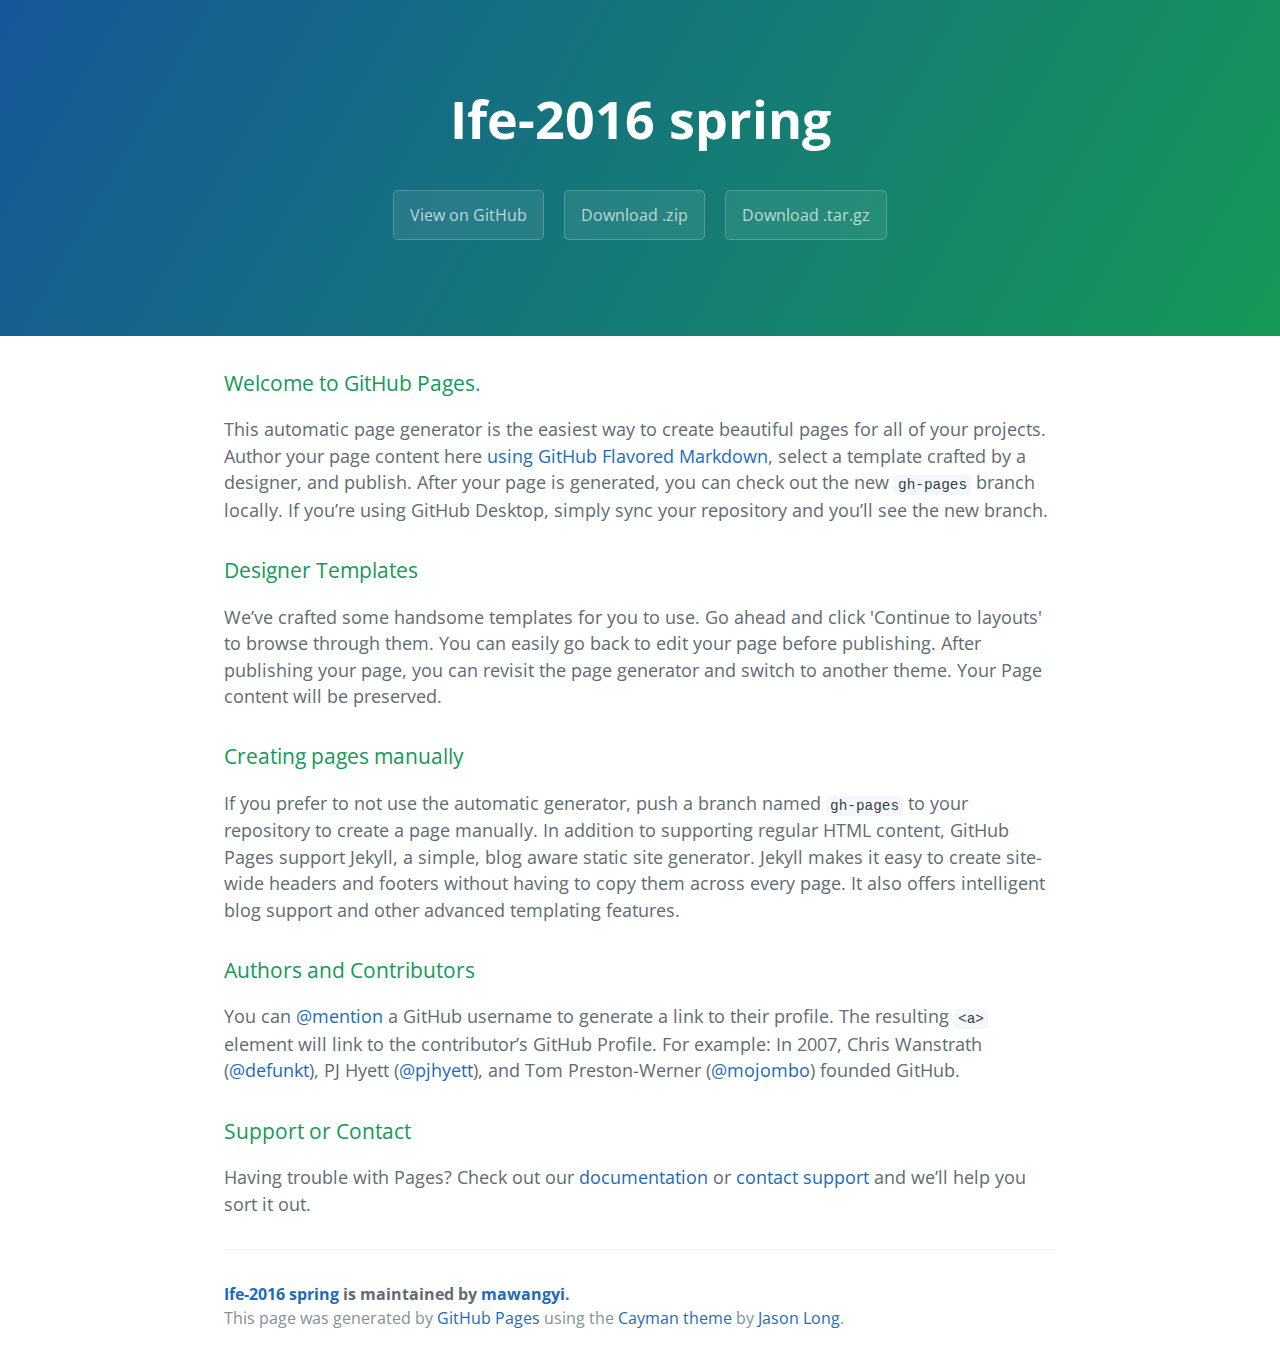
<file: index.html>
<!DOCTYPE html>
<html lang="en-us">
  <head>
    <meta charset="UTF-8">
    <title>Ife-2016 spring by mawangyi</title>
    <meta name="viewport" content="width=device-width, initial-scale=1">
    <link rel="stylesheet" type="text/css" href="stylesheets/normalize.css" media="screen">
    <link href='https://fonts.googleapis.com/css?family=Open+Sans:400,700' rel='stylesheet' type='text/css'>
    <link rel="stylesheet" type="text/css" href="stylesheets/stylesheet.css" media="screen">
    <link rel="stylesheet" type="text/css" href="stylesheets/github-light.css" media="screen">
  </head>
  <body>
    <section class="page-header">
      <h1 class="project-name">Ife-2016 spring</h1>
      <h2 class="project-tagline"></h2>
      <a href="https://github.com/mawangyi/ife-2016_spring" class="btn">View on GitHub</a>
      <a href="https://github.com/mawangyi/ife-2016_spring/zipball/master" class="btn">Download .zip</a>
      <a href="https://github.com/mawangyi/ife-2016_spring/tarball/master" class="btn">Download .tar.gz</a>
    </section>

    <section class="main-content">
      <h3>
<a id="welcome-to-github-pages" class="anchor" href="#welcome-to-github-pages" aria-hidden="true"><span aria-hidden="true" class="octicon octicon-link"></span></a>Welcome to GitHub Pages.</h3>

<p>This automatic page generator is the easiest way to create beautiful pages for all of your projects. Author your page content here <a href="https://guides.github.com/features/mastering-markdown/">using GitHub Flavored Markdown</a>, select a template crafted by a designer, and publish. After your page is generated, you can check out the new <code>gh-pages</code> branch locally. If you’re using GitHub Desktop, simply sync your repository and you’ll see the new branch.</p>

<h3>
<a id="designer-templates" class="anchor" href="#designer-templates" aria-hidden="true"><span aria-hidden="true" class="octicon octicon-link"></span></a>Designer Templates</h3>

<p>We’ve crafted some handsome templates for you to use. Go ahead and click 'Continue to layouts' to browse through them. You can easily go back to edit your page before publishing. After publishing your page, you can revisit the page generator and switch to another theme. Your Page content will be preserved.</p>

<h3>
<a id="creating-pages-manually" class="anchor" href="#creating-pages-manually" aria-hidden="true"><span aria-hidden="true" class="octicon octicon-link"></span></a>Creating pages manually</h3>

<p>If you prefer to not use the automatic generator, push a branch named <code>gh-pages</code> to your repository to create a page manually. In addition to supporting regular HTML content, GitHub Pages support Jekyll, a simple, blog aware static site generator. Jekyll makes it easy to create site-wide headers and footers without having to copy them across every page. It also offers intelligent blog support and other advanced templating features.</p>

<h3>
<a id="authors-and-contributors" class="anchor" href="#authors-and-contributors" aria-hidden="true"><span aria-hidden="true" class="octicon octicon-link"></span></a>Authors and Contributors</h3>

<p>You can <a href="https://help.github.com/articles/basic-writing-and-formatting-syntax/#mentioning-users-and-teams" class="user-mention">@mention</a> a GitHub username to generate a link to their profile. The resulting <code>&lt;a&gt;</code> element will link to the contributor’s GitHub Profile. For example: In 2007, Chris Wanstrath (<a href="https://github.com/defunkt" class="user-mention">@defunkt</a>), PJ Hyett (<a href="https://github.com/pjhyett" class="user-mention">@pjhyett</a>), and Tom Preston-Werner (<a href="https://github.com/mojombo" class="user-mention">@mojombo</a>) founded GitHub.</p>

<h3>
<a id="support-or-contact" class="anchor" href="#support-or-contact" aria-hidden="true"><span aria-hidden="true" class="octicon octicon-link"></span></a>Support or Contact</h3>

<p>Having trouble with Pages? Check out our <a href="https://help.github.com/pages">documentation</a> or <a href="https://github.com/contact">contact support</a> and we’ll help you sort it out.</p>

      <footer class="site-footer">
        <span class="site-footer-owner"><a href="https://github.com/mawangyi/ife-2016_spring">Ife-2016 spring</a> is maintained by <a href="https://github.com/mawangyi">mawangyi</a>.</span>

        <span class="site-footer-credits">This page was generated by <a href="https://pages.github.com">GitHub Pages</a> using the <a href="https://github.com/jasonlong/cayman-theme">Cayman theme</a> by <a href="https://twitter.com/jasonlong">Jason Long</a>.</span>
      </footer>

    </section>

  
  </body>
</html>
</file>
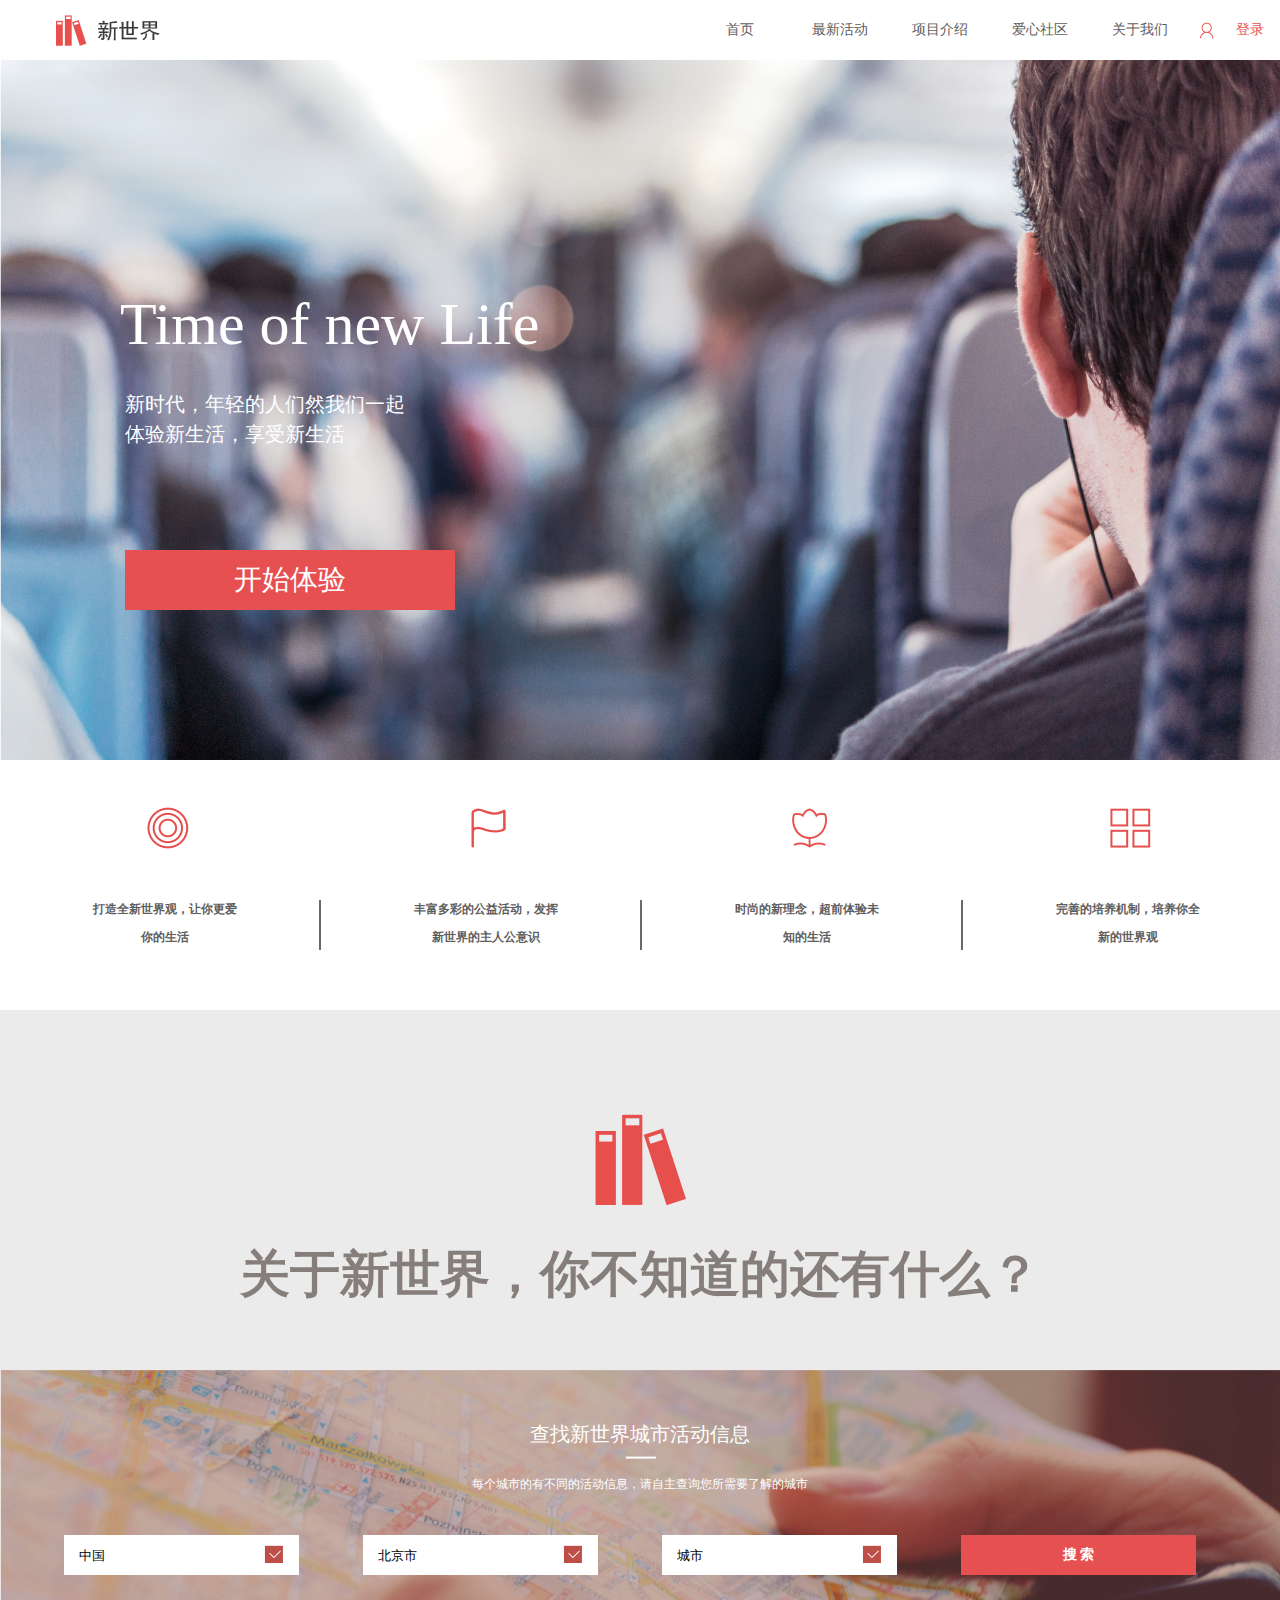
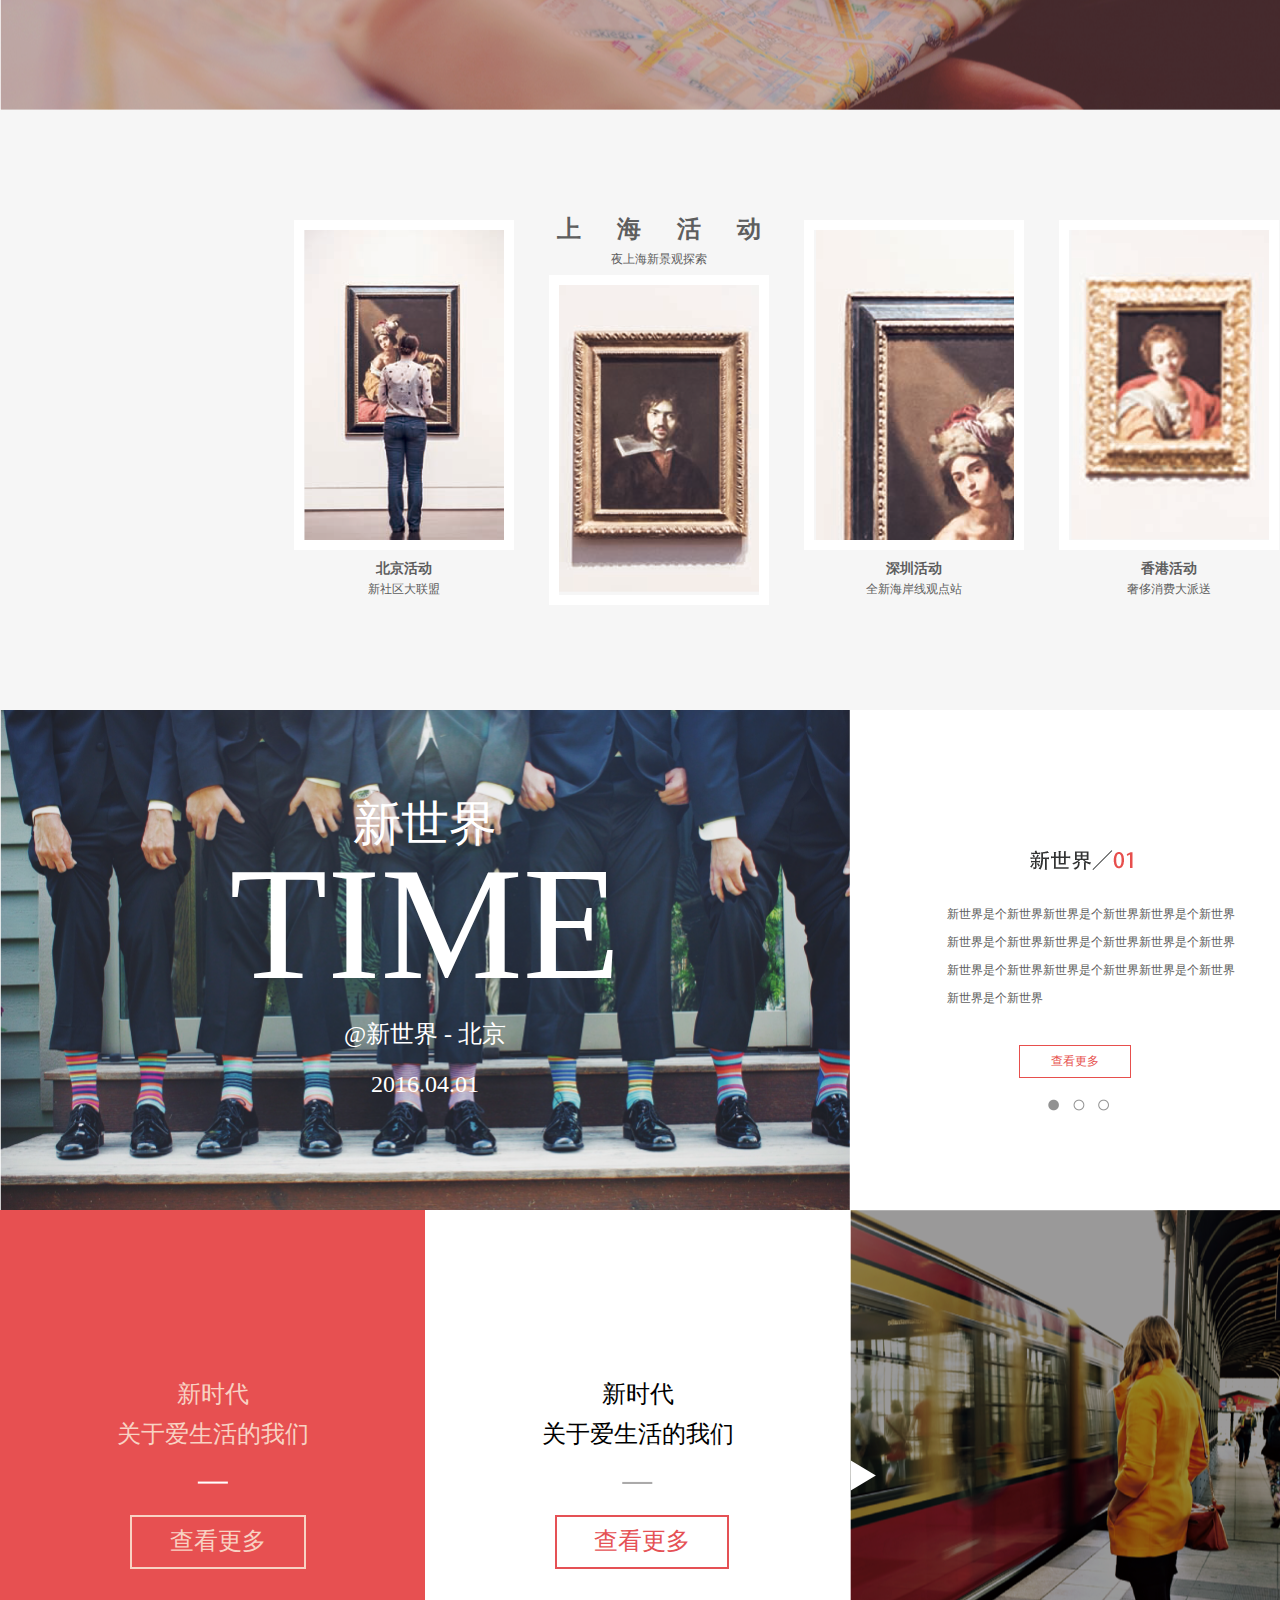
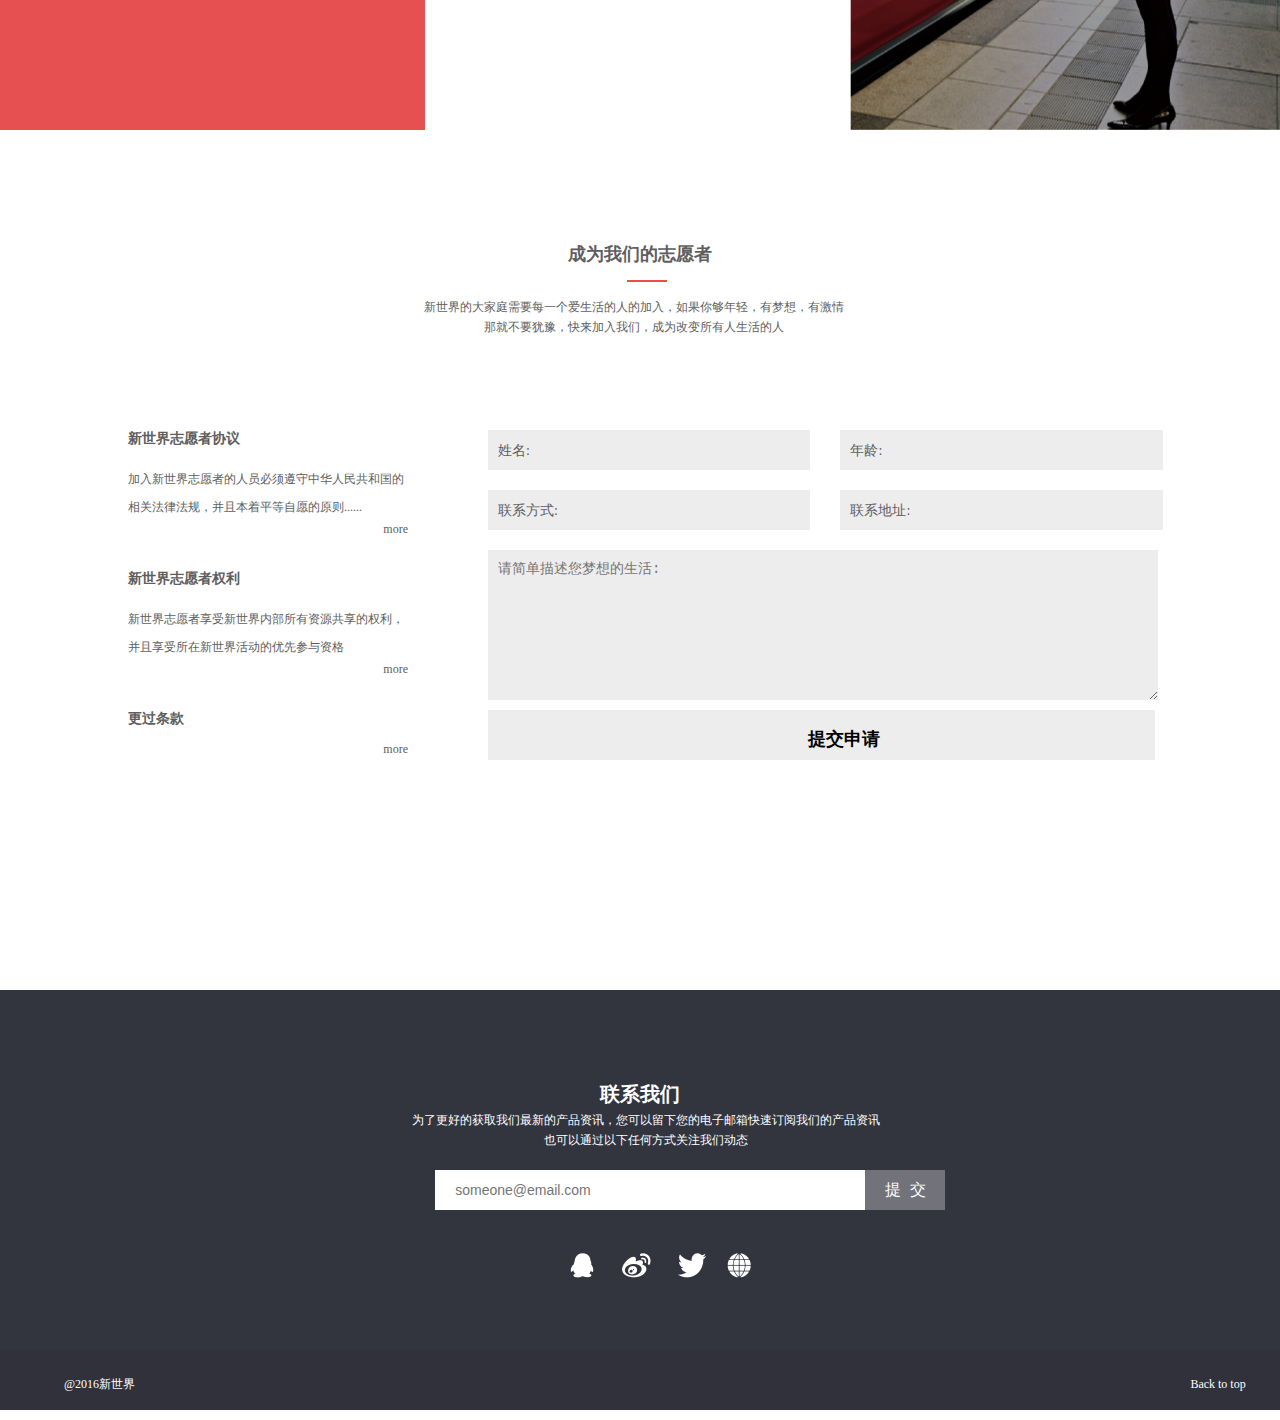
<file: task_1_7/index.html>
﻿<!DOCTYPE html >
<html >
  <head>
    <meta http-equiv="X-UA-Compatible" content="chrome=1" />
    <meta http-equiv="Content-Type" content="text/html;charset=utf-8" />
    <title>任务七：实现常见的技术产品官网的页面架构及样式布局</title>
    <link rel="stylesheet" type="text/css" href="style.css"/>
  </head>
  <body>
    <div id="header">
	    <div id="logo" class="logo">
	        <a href="/" target="_self" class="hide-text">新世界</a>
	    </div>
	    <div class="g-menu-mini">
	    	<ul class="nav-item">
	    		<li>
	    			<a target="_self">首页</a>
	    		</li>
	    		<li>
	    			<a target="_self">最新活动</a>
	    		</li>
	    		<li>
	    			<a target="_self">项目介绍</a>
	    		</li>
	    		<li>
	    			<a target="_self">爱心社区</a>
	    		</li>
	    		<li>
	    			<a target="_self">关于我们</a>
	    		</li>
                <a class="g-login"><span>登录</span>
            </a>
	    	</ul>
	    </div>
    </div>
    <div id="adv01">
    	<div class="adv01">
      	</div>
      	<div class="adv01-p">
      	    <div class="adv01-t">
		      	<div class="adv01-t-hd1">
		        	<h2 >Time of new Life</h2>
		    	</div>
		    	<div class="adv01-t-hd2">
		        	<span>新时代，年轻的人们然我们一起</span>
		    	</div>
		    	<div class="adv01-t-hd2">
		        	<span>体验新生活，享受新生活</span>
		    	</div>
		    	<div class="adv01-t-hd4">
					<button class="btn-red">开始体验</button>
		    	</div>
	      	</div>
    	</div>
    </div>
    <div id="adv02">
      	<div class="adv02-div">
	      	<div class="adv02-logo1 adv02-logo">
	        	
	    	</div>
	    	<div class="adv02-t">
	        	<p>打造全新世界观，让你更爱你的生活</p>
	    	</div>
	    </div>
	    <div class="adv02-line">

	    </div>
      	<div class="adv02-div">
	      	<div class="adv02-logo2 adv02-logo">
	        	
	    	</div>
	    	<div class="adv02-t">
	        	<p>丰富多彩的公益活动，发挥新世界的主人公意识</p>
	    	</div>
	    </div>
	    <div class="adv02-line">
	    </div>
	    <div class="adv02-div">
	      	<div class="adv02-logo3 adv02-logo">
	    	</div>
	    	<div class="adv02-t">
	        	<p>时尚的新理念，超前体验未知的生活</p>
	    	</div>
	    </div>
	   	<div class="adv02-line">

	    </div>
	    <div class="adv02-div">
	      	<div class="adv02-logo4 adv02-logo">	        	
	    	</div>
	    	<div class="adv02-t">
	        	<p>完善的培养机制，培养你全新的世界观</p>
	    	</div>
	    </div>
    </div>
    <div id="adv03">
    	<div class="static-logo">	        	
	    </div>
    	<div class="static-text-hold">
        	<span>关于新世界，你不知道的还有什么？</span>
    	</div>
    </div>
    <div id="adv04">
        <div class="adv04-map">
        	<div class="adv04-map-bkgr">        		
        	</div>
        	<div class="adv04-map-tu">
		        <div class="adv04-map-text01">
		        	<span>查找新世界城市活动信息</span>
		    	</div>
		        <div class="adv04-map-logo">
			        	
			    </div>
		    	<div class="adv04-map-text02">
		        	<span>每个城市的有不同的活动信息，请自主查询您所需要了解的城市</span>
	        	</div>
	        	<div class="adv04-map-k">
                <div class="adv04-map-select-01-1">
		        	<select class="adv04-map-select-01-1-1">
			        	<option class="adv04-map-option" value="中国">中国</option>
			      	</select>
                </div>
	        	</div>
	        	<div class="adv04-map-k">
                <div class="adv04-map-select-01-1">
		        	<select class="adv04-map-select-01-1-1">
			        	<option class="option" value="北京市">北京市</option>
			        	<option class="option" value="天津市">天津市</option>
			        	<option class="option" value="河北省">河北省</option>
			        	<option class="option" value="陕西省">陕西省</option>
			        	<option class="option" value="内蒙">内蒙古自治区</option>
			        	<option class="option" value="辽宁省">辽宁省</option>
			      	</select>
                </div>
	        	</div>	        	
	        	<div class="adv04-map-k">
                <div class="adv04-map-select-01-1">
		        	<select class="adv04-map-select-01-1-1">
			        	<option class="option" value="城市">城市</option>
			      	</select>
                </div>
	        	</div>
	        	<div class="adv04-map-k">
	        		<button class="adv04-map-btn-red">搜 索</button>
	        	</div>
	        </div>
    	</div>

    </div>
    <div id="adv05">
    <div class="adv05-back">
    	<div class="adv05-pic01">
    		<div class="adv05-pic01-p">
    			
    		</div>
    		<div class="adv05-pic01-t">
    			<span>北京活动</span>
    		</div>
    		<div class="adv05-pic01-t2">
    			<span>新社区大联盟</span>
    		</div>
    	</div>
    	<div class="adv05-pic02">
    		<div class="adv05-pic02-t">
    			<span >上</span>
    			<span class="adv05-pic02-sp2">海</span>
    			<span class="adv05-pic02-sp2">活</span>
    			<span class="adv05-pic02-sp2">动</span>
    		</div>
    		<div class="adv05-pic02-t2">
    			<span>夜上海新景观探索</span>
    		</div>
    		<div class="adv05-pic02-p">
    			
    		</div>
    	</div>
    	<div class="adv05-pic04">
    		<div class="adv05-pic03-p">
    			
    		</div>
    		<div class="adv05-pic03-t">
    			<span>深圳活动</span>
    		</div>
    		<div class="adv05-pic03-t2">
    			<span>全新海岸线观点站</span>
    		</div>
    	</div>
    	<div class="adv05-pic04">
    		<div class="adv05-pic04-p">
    			
    		</div>
    		<div class="adv05-pic04-t">
    			<span>香港活动</span>
    		</div>
    		<div class="adv05-pic04-t2">
    			<span>奢侈消费大派送</span>
    		</div>
    	</div>
    </div>
    </div>
    <div id="adv06">
    	<div class="adv06-pic01">
<!--     	<div class="adv06-p"> -->
    		<div class="adv06-pic01-t1">
    			<span>新世界</span>
    		</div>
    		<div class="adv06-pic01-t2">
    			<span>TIME</span>
    		</div>
    		<div class="adv06-pic01-t3">
    			<span>@新世界 - 北京</span>
    		</div>
    		<div class="adv06-pic01-t4">
    			<span>2016.04.01</span>
    		</div>
<!--     	</div> -->
    	</div>
    	<div class="adv06-pic02">
    		<div class="adv06-pic02-p">
    			
    		</div>
    		<div class="adv06-pic02-t">
    			<p>新世界是个新世界新世界是个新世界新世界是个新世界新世界是个新世界新世界是个新世界新世界是个新世界新世界是个新世界新世界是个新世界新世界是个新世界新世界是个新世界</p>
    		</div>
    		<div class="adv06-t">
    			<div class="adv06-t-1">
    				
    			</div>
    			<div class="adv06-t-2">
    				<span class="adv06-t-2-sp">查看更多</span>
    			</div>
    			<div class="adv06-t-3">
    				
    			</div>
    		</div>
    		<div class="adv06-logo">

    		</div>
    	</div>
    </div>
    <div id="adv07">
    	<div class="adv07-pic01">
    		<div class="adv07-pic01-t1">
    			<span>新时代</span>
    		</div>
    		<div class="adv07-pic01-t2">
    			<span>关于爱生活的我们</span>
    		</div>
    		<div class="adv07-pic01-p">

    		</div>
    		<div class="adv07-pic01-t4">
    			<div class="adv07-pic01-t4-1">
    				
    			</div>
    			<div class="adv07-pic01-t4-2">
    				<span class="adv07-pic01-t4-2-sp">查看更多</span>
    			</div>
    			<div class="adv07-pic01-t4-3">
    				
    			</div>
    		</div>
    	</div>
    	<div class="adv07-pic02">
    		<div class="adv07-pic02-t1">
    			<span>新时代</span>
    		</div>
    		<div class="adv07-pic02-t2">
    			<span>关于爱生活的我们</span>
    		</div>
    		<div class="adv07-pic02-p">

    		</div>
    		<div class="adv07-pic02-t4">
    			 <div class="adv07-pic01-t4-1">
    				
    			</div>
    			<div class="adv07-pic02-t4-2">
    				<span class="adv07-pic02-t4-2-sp">查看更多</span>
    			</div>
    			<div class="adv07-pic01-t4-3">
    				
    			</div>
    		</div>
    	</div>
    	<div class="adv07-pic03">
    		<div class="adv07-pic03-p">
				<div class="adv07-pic03-p1">
					<div class="adv07-pic03-p2">

		    		</div>
	    		</div>
    		</div>
    	</div>
    </div>
    <div id="adv08">
        <div class="adv08-pic01">
    		<div class="adv08-pic01-t1">
    			<span>成为我们的志愿者</span>
    		</div>
    		<div class="adv08-pic01-line">
    		</div>
    		<div class="adv08-pic01-t2">
    			<span>新世界的大家庭需要每一个爱生活的人的加入，如果你够年轻，有梦想，有激情那就不要犹豫，快来加入我们，成为改变所有人生活的人</span>
    		</div>
    	</div>
    	<div class="adv08-pic02">
    		<div class="adv08-pic02-t1">
    			<div class="adv08-pic02-t1-t1">
    				<span>新世界志愿者协议</span>
    		    </div>
    		    <div class="adv08-pic02-t1-t2">
    				<p>加入新世界志愿者的人员必须遵守中华人民共和国的相关法律法规，并且本着平等自愿的原则......</p>
    		    </div>
    		    <div class="adv08-pic02-t1-t3">
    				<span>more</span>
    		    </div>
    			<div class="adv08-pic02-t2-t1">
    				<span>新世界志愿者权利</span>
    		    </div>
    		    <div class="adv08-pic02-t2-t2">
    				<span>新世界志愿者享受新世界内部所有资源共享的权利，并且享受所在新世界活动的优先参与资格</span>
    		    </div>
    		    <div class="adv08-pic02-t2-t3">
    				<span>more</span>
    		    </div>
    			<div class="adv08-pic02-t2-t1">
    				<span>更过条款</span>
    		    </div>
    		    <div class="adv08-pic02-t3-t3">
    				<span>more</span>
    		    </div>
    		</div>
	    		<div class="adv08-pic02-r">
		    		<div class="adv08-pic02-r-01">
		    			<div class="adv08-pic02-r-01-l">
			    			<form>
			    				姓名:<input class="adv-input" type="text" name="fname" />
			    			</form>
		    			</div>
		    			<div class="adv08-pic02-r-01-r">
			    			<form>
			    				年龄:<input class="adv-input" type="text" name="fname" />
			    			</form>
		    			</div>
		    		</div>
		    		<div class="adv08-pic02-r-02">
		    			<div class="adv08-pic02-r-01-l">
			    			<form>
			    				联系方式:<input  class="adv-input" type="text" name="fname" />
			    			</form>
		    			</div>
		    			<div class="adv08-pic02-r-01-r">
			    			<form>
			    				联系地址:<input class="adv-input" type="text" name="fname" />
			    			</form>
		    			</div>
		    		</div>
		    		<div class="adv08-pic02-r-03">
		    			<textarea class="message" name="message" placeholder="请简单描述您梦想的生活:"></textarea>
		    		</div>
		    		<div class="adv08-pic02-r-04">
						<button class="btn-gray">提交申请</button>
	    			</div>
    			</div>
    		</div>
    	</div>
    </div>
    <div id="adv09">
    	<div class="adv09-pic01">
    		<span>联系我们</span>
    	</div>
		<div class="adv09-pic02">
			<span>为了更好的获取我们最新的产品资讯，您可以留下您的电子邮箱快速订阅我们的产品资讯也可以通过以下任何方式关注我们动态</span>
		</div>
		<div class="adv09-pic03">
		    <form class="adv09-f">
				<input class="adv09-f-t" type="text" name="fname" placeholder=  "someone@email.com" />
				<input class="adv09-f-s" type="submit" value="提  交" />
			</form>
		</div>
    	
    	<div class="adv09-pic04">
    		<div class="adv09-pic04-logo1">
    		</div>
    		<div class="adv09-pic04-logo2">
    		</div>
    		<div class="adv09-pic04-logo3">
    		</div>
    		<div class="adv09-pic04-logo4">
    		</div>
    	</div>
    </div>
    <div id="footer">
    	<div class="footer-pic01">
    		<span>@2016新世界</span>
    	</div>
    	<div class="footer-pic02">
    		<span>Back to top</span>
    	</div>
    </div>
  </body>
</html>
</file>
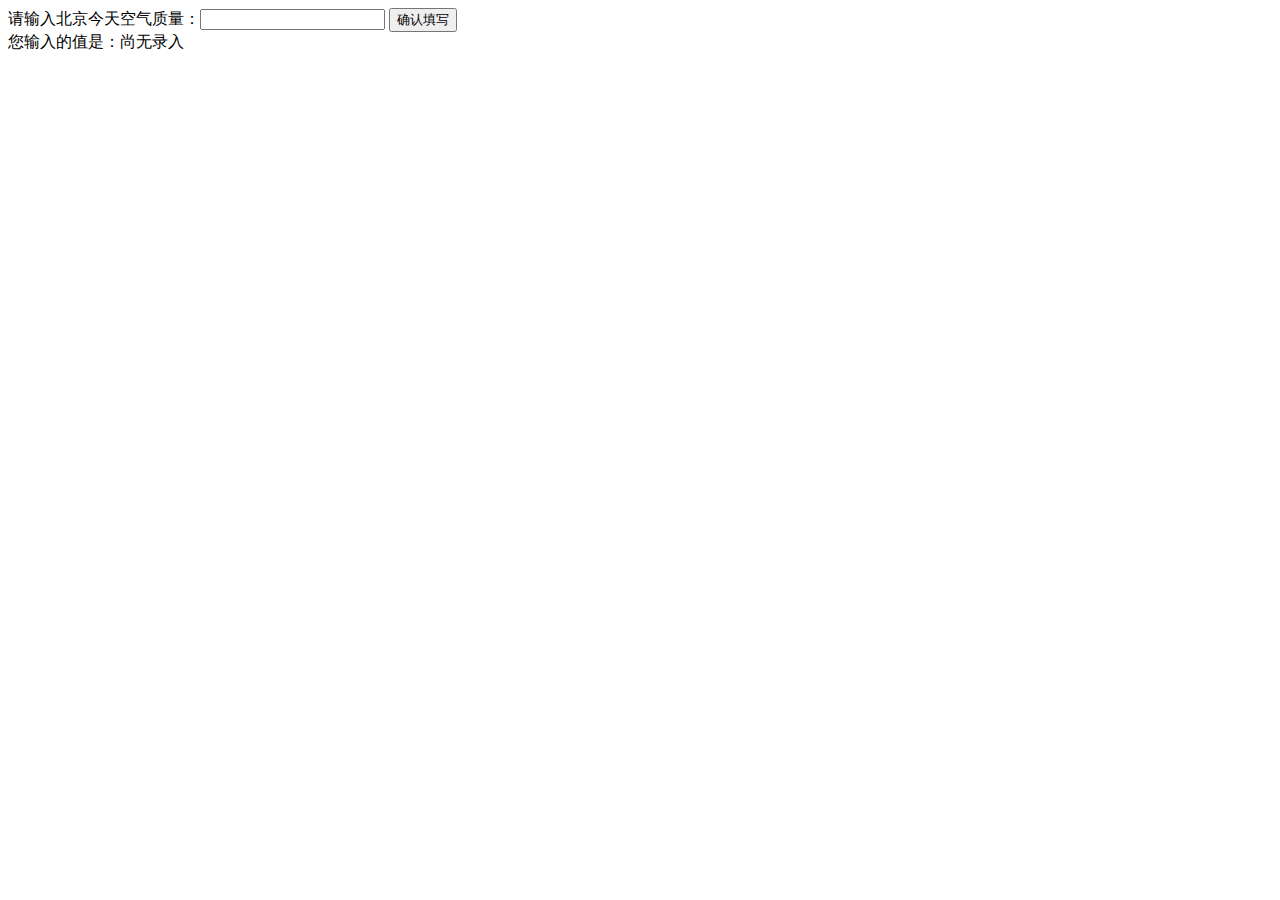
<file: tatk_2_1/index.html>
<!DOCTYPE html>
<html>
  <head>
    <meta charset="utf-8">
    <title>IFE JavaScript Task 01</title>
  </head>
<body>

  <label>请输入北京今天空气质量：<input id="aqi-input" type="text"></label>
  <button id="button" >确认填写</button>

  <div>您输入的值是：<span id="aqi-display">尚无录入</span></div>

<script type="text/javascript">

    (function() {
        /*    
        在注释下方写下代码
        给按钮button绑定一个点击事件
        在事件处理函数中
        获取aqi-input输入的值，并显示在aqi-display中
        */
        function confirm() {
            var info = document.getElementById('aqi-input').value;
            document.getElementById("aqi-display").innerHTML = info;
        }
        document.getElementById('button').addEventListener("click", confirm, false)
    })();

</script>
</body>
</html>
</file>
<file: stylesheets/stylesheet.css>
* {
  box-sizing: border-box; }

body {
  padding: 0;
  margin: 0;
  font-family: "Open Sans", "Helvetica Neue", Helvetica, Arial, sans-serif;
  font-size: 16px;
  line-height: 1.5;
  color: #606c71; }

a {
  color: #1e6bb8;
  text-decoration: none; }
  a:hover {
    text-decoration: underline; }

.btn {
  display: inline-block;
  margin-bottom: 1rem;
  color: rgba(255, 255, 255, 0.7);
  background-color: rgba(255, 255, 255, 0.08);
  border-color: rgba(255, 255, 255, 0.2);
  border-style: solid;
  border-width: 1px;
  border-radius: 0.3rem;
  transition: color 0.2s, background-color 0.2s, border-color 0.2s; }
  .btn + .btn {
    margin-left: 1rem; }

.btn:hover {
  color: rgba(255, 255, 255, 0.8);
  text-decoration: none;
  background-color: rgba(255, 255, 255, 0.2);
  border-color: rgba(255, 255, 255, 0.3); }

@media screen and (min-width: 64em) {
  .btn {
    padding: 0.75rem 1rem; } }

@media screen and (min-width: 42em) and (max-width: 64em) {
  .btn {
    padding: 0.6rem 0.9rem;
    font-size: 0.9rem; } }

@media screen and (max-width: 42em) {
  .btn {
    display: block;
    width: 100%;
    padding: 0.75rem;
    font-size: 0.9rem; }
    .btn + .btn {
      margin-top: 1rem;
      margin-left: 0; } }

.page-header {
  color: #fff;
  text-align: center;
  background-color: #159957;
  background-image: linear-gradient(120deg, #155799, #159957); }

@media screen and (min-width: 64em) {
  .page-header {
    padding: 5rem 6rem; } }

@media screen and (min-width: 42em) and (max-width: 64em) {
  .page-header {
    padding: 3rem 4rem; } }

@media screen and (max-width: 42em) {
  .page-header {
    padding: 2rem 1rem; } }

.project-name {
  margin-top: 0;
  margin-bottom: 0.1rem; }

@media screen and (min-width: 64em) {
  .project-name {
    font-size: 3.25rem; } }

@media screen and (min-width: 42em) and (max-width: 64em) {
  .project-name {
    font-size: 2.25rem; } }

@media screen and (max-width: 42em) {
  .project-name {
    font-size: 1.75rem; } }

.project-tagline {
  margin-bottom: 2rem;
  font-weight: normal;
  opacity: 0.7; }

@media screen and (min-width: 64em) {
  .project-tagline {
    font-size: 1.25rem; } }

@media screen and (min-width: 42em) and (max-width: 64em) {
  .project-tagline {
    font-size: 1.15rem; } }

@media screen and (max-width: 42em) {
  .project-tagline {
    font-size: 1rem; } }

.main-content :first-child {
  margin-top: 0; }
.main-content img {
  max-width: 100%; }
.main-content h1, .main-content h2, .main-content h3, .main-content h4, .main-content h5, .main-content h6 {
  margin-top: 2rem;
  margin-bottom: 1rem;
  font-weight: normal;
  color: #159957; }
.main-content p {
  margin-bottom: 1em; }
.main-content code {
  padding: 2px 4px;
  font-family: Consolas, "Liberation Mono", Menlo, Courier, monospace;
  font-size: 0.9rem;
  color: #383e41;
  background-color: #f3f6fa;
  border-radius: 0.3rem; }
.main-content pre {
  padding: 0.8rem;
  margin-top: 0;
  margin-bottom: 1rem;
  font: 1rem Consolas, "Liberation Mono", Menlo, Courier, monospace;
  color: #567482;
  word-wrap: normal;
  background-color: #f3f6fa;
  border: solid 1px #dce6f0;
  border-radius: 0.3rem; }
  .main-content pre > code {
    padding: 0;
    margin: 0;
    font-size: 0.9rem;
    color: #567482;
    word-break: normal;
    white-space: pre;
    background: transparent;
    border: 0; }
.main-content .highlight {
  margin-bottom: 1rem; }
  .main-content .highlight pre {
    margin-bottom: 0;
    word-break: normal; }
.main-content .highlight pre, .main-content pre {
  padding: 0.8rem;
  overflow: auto;
  font-size: 0.9rem;
  line-height: 1.45;
  border-radius: 0.3rem; }
.main-content pre code, .main-content pre tt {
  display: inline;
  max-width: initial;
  padding: 0;
  margin: 0;
  overflow: initial;
  line-height: inherit;
  word-wrap: normal;
  background-color: transparent;
  border: 0; }
  .main-content pre code:before, .main-content pre code:after, .main-content pre tt:before, .main-content pre tt:after {
    content: normal; }
.main-content ul, .main-content ol {
  margin-top: 0; }
.main-content blockquote {
  padding: 0 1rem;
  margin-left: 0;
  color: #819198;
  border-left: 0.3rem solid #dce6f0; }
  .main-content blockquote > :first-child {
    margin-top: 0; }
  .main-content blockquote > :last-child {
    margin-bottom: 0; }
.main-content table {
  display: block;
  width: 100%;
  overflow: auto;
  word-break: normal;
  word-break: keep-all; }
  .main-content table th {
    font-weight: bold; }
  .main-content table th, .main-content table td {
    padding: 0.5rem 1rem;
    border: 1px solid #e9ebec; }
.main-content dl {
  padding: 0; }
  .main-content dl dt {
    padding: 0;
    margin-top: 1rem;
    font-size: 1rem;
    font-weight: bold; }
  .main-content dl dd {
    padding: 0;
    margin-bottom: 1rem; }
.main-content hr {
  height: 2px;
  padding: 0;
  margin: 1rem 0;
  background-color: #eff0f1;
  border: 0; }

@media screen and (min-width: 64em) {
  .main-content {
    max-width: 64rem;
    padding: 2rem 6rem;
    margin: 0 auto;
    font-size: 1.1rem; } }

@media screen and (min-width: 42em) and (max-width: 64em) {
  .main-content {
    padding: 2rem 4rem;
    font-size: 1.1rem; } }

@media screen and (max-width: 42em) {
  .main-content {
    padding: 2rem 1rem;
    font-size: 1rem; } }

.site-footer {
  padding-top: 2rem;
  margin-top: 2rem;
  border-top: solid 1px #eff0f1; }

.site-footer-owner {
  display: block;
  font-weight: bold; }

.site-footer-credits {
  color: #819198; }

@media screen and (min-width: 64em) {
  .site-footer {
    font-size: 1rem; } }

@media screen and (min-width: 42em) and (max-width: 64em) {
  .site-footer {
    font-size: 1rem; } }

@media screen and (max-width: 42em) {
  .site-footer {
    font-size: 0.9rem; } }
</file>
<file: stylesheets/github-light.css>
/*
   Copyright 2014 GitHub Inc.

   Licensed under the Apache License, Version 2.0 (the "License");
   you may not use this file except in compliance with the License.
   You may obtain a copy of the License at

       http://www.apache.org/licenses/LICENSE-2.0

   Unless required by applicable law or agreed to in writing, software
   distributed under the License is distributed on an "AS IS" BASIS,
   WITHOUT WARRANTIES OR CONDITIONS OF ANY KIND, either express or implied.
   See the License for the specific language governing permissions and
   limitations under the License.

*/

.pl-c /* comment */ {
  color: #969896;
}

.pl-c1      /* constant, markup.raw, meta.diff.header, meta.module-reference, meta.property-name, support, support.constant, support.variable, variable.other.constant */,
.pl-s .pl-v /* string variable */ {
  color: #0086b3;
}

.pl-e  /* entity */,
.pl-en /* entity.name */ {
  color: #795da3;
}

.pl-s .pl-s1 /* string source */,
.pl-smi      /* storage.modifier.import, storage.modifier.package, storage.type.java, variable.other, variable.parameter.function */ {
  color: #333;
}

.pl-ent /* entity.name.tag */ {
  color: #63a35c;
}

.pl-k /* keyword, storage, storage.type */ {
  color: #a71d5d;
}

.pl-pds              /* punctuation.definition.string, string.regexp.character-class */,
.pl-s                /* string */,
.pl-s .pl-pse .pl-s1 /* string punctuation.section.embedded source */,
.pl-sr               /* string.regexp */,
.pl-sr .pl-cce       /* string.regexp constant.character.escape */,
.pl-sr .pl-sra       /* string.regexp string.regexp.arbitrary-repitition */,
.pl-sr .pl-sre       /* string.regexp source.ruby.embedded */ {
  color: #183691;
}

.pl-v /* variable */ {
  color: #ed6a43;
}

.pl-id /* invalid.deprecated */ {
  color: #b52a1d;
}

.pl-ii /* invalid.illegal */ {
  background-color: #b52a1d;
  color: #f8f8f8;
}

.pl-sr .pl-cce /* string.regexp constant.character.escape */ {
  color: #63a35c;
  font-weight: bold;
}

.pl-ml /* markup.list */ {
  color: #693a17;
}

.pl-mh        /* markup.heading */,
.pl-mh .pl-en /* markup.heading entity.name */,
.pl-ms        /* meta.separator */ {
  color: #1d3e81;
  font-weight: bold;
}

.pl-mq /* markup.quote */ {
  color: #008080;
}

.pl-mi /* markup.italic */ {
  color: #333;
  font-style: italic;
}

.pl-mb /* markup.bold */ {
  color: #333;
  font-weight: bold;
}

.pl-md /* markup.deleted, meta.diff.header.from-file */ {
  background-color: #ffecec;
  color: #bd2c00;
}

.pl-mi1 /* markup.inserted, meta.diff.header.to-file */ {
  background-color: #eaffea;
  color: #55a532;
}

.pl-mdr /* meta.diff.range */ {
  color: #795da3;
  font-weight: bold;
}

.pl-mo /* meta.output */ {
  color: #1d3e81;
}
</file>
<file: task_1_7/style.css>
@charset 'UTF-8';
/* CSS reset */
body,
div,
dl,
dt,
dd,
ul,
ol,
li,
h1,
h2,
h3,
h4,
h5,
h6,
pre,
code,
form,
fieldset,
legend,
input,
button,
textarea,
p,
blockquote,
th,
td
{
    margin: 0;
    padding: 0;
}
fieldset,
img
{
    border: 0;
}
:focus
{
    outline: 0;
}
address,
caption,
cite,
code,
dfn,
em,
strong,
th,
var,
optgroup
{
    font-weight: normal; 
    font-style: normal;
}
h1,
h2,
h3,
h4,
h5,
h6
{
    font-family: 'Microsoft YaHei'; 
    font-size: 100%;
    font-weight: normal;
}
abbr,
acronym
{
    font-variant: normal; 

    border: 0;
}
code,
kbd,
samp,
tt
{
    font-size: 100%;
}
input,
button,
textarea,
select
{
    border: none;

    *font-size: 100%;
}
body
{
    font: 14px/2em Microsoft YaHei,SimSun,Arial;

    color: #5e5e5e;
    background: #fff;
}
ol,
ul
{
    list-style: none;
}
table
{
    border-spacing: 0; 
    border-collapse: collapse;
}
caption,
th
{
    text-align: left;
}
sup,
sub
{
    font-size: 100%;

    vertical-align: baseline;
}
select,
option
{
            appearance: none;
         -o-appearance: none;
       -moz-appearance: none;
    -webkit-appearance: none;
}

body
{
    font-family: '微软雅黑';
    font-size: 14px;
    min-width: 1280px;
    width: 100%;
    height: 100%;
    -webkit-font-smoothing: antialiased;/*字体抗锯齿*/
}

.hide-text
{
    overflow: hidden;

    white-space: nowrap;
    text-indent: 100%;
}

#header
{
    position: relative;

    display: block;

    height: 60px;

    width: 100%;

    min-width: 1280px;
}

.logo
{
    float: left;
}
#logo
{
    margin: 0 20px;
}
#logo a,
.logo a
{
    display: block;
    overflow: hidden;

    width: 140px;
    height: 60px;

    white-space: nowrap;
    text-indent: 100%;

    background: url(images/logo.png) no-repeat right center;
}
.logo a
{
    -webkit-transition: background-color .2s;
       -moz-transition: background-color .2s;
            transition: background-color .2s;
}
.logo a:hover
{
    background-color: #363c41;
}

.icon-menu:before
{
    content: '\e61e';
}

.g-menu-mini
{
    font-size: 24px;
    line-height: 60px;

    position: relative;

    float: right;

    min-width: 500px;
/*    width: 100%;*/
    height: 60px;
    margin-left: 500px;
}

.nav-item
{
    top: 100%;
    left: 0;

    display: inline-block;
}

.nav-item li
{
    float: none;

    width: 100%;
    margin: 0;
}

.nav-item li a
{
    /*  padding-left: 30px;*/
    text-align: center;
}

.nav-item li
{
    float: left;

    width: 100px;
}
.nav-item a
{
    font-size: 14px;

    position: relative;

    display: block;
    /*  height: 60px;
  -webkit-transition: background 0.3s;*/

    -moz-transition: background .3s;
    text-align: center;
    /*  transition: background 0.3s;*/
}
.nav-item a:hover,
.nav-item .active a,
.nav-item a.active
{
    color: #e75051;
    background: url(images/06.png) no-repeat bottom center;
}
.nav-item a .icn-new
{
    position: relative;
    top: -10px;

    display: inline-block;

    width: 16px;
    height: 16px;

    *display: inline;
    *zoom: 1;
}

.g-login
{
    font-size: 14px;
    line-height: 60px;

    position: relative;

    float: right;

    width: 60px;
    height: 60px;
    margin-left: 10px;
    padding-left: 20px;

    color: #e75051;
    background: url(images/04.png) no-repeat center left;
}

#adv01
{
    position: relative;

    display: block;

    min-width: 1280px;

    height: 700px;

    width: 100%;
}

.adv01
{
    position: absolute;

    display: block;

    min-width: 1280px;
    width: 100%;
    height: 700px;

    background: url(images/picture04.png) no-repeat center center;
    background-size:cover;

}

.adv01-p
{
    position: absolute;

    display: block;

    min-width: 1280px;
    width: 100%;
    height: 700px;

    background-image: url(images/pic04.png) no-repeat center center;
    background-size:cover;
    /*  background-color:#c0bbb7;
  opacity:0.2;
  filter: alpha(opacity=50);*/
}

.adv01-t-hd1
{
    font-size: 60px;

    position: relative;
    top: 250px;

    display: block;

    height: 50px;
    padding-left: 120px;

    color: white;
}

.adv01-t-hd2
{
    font-size: 20px;

    position: relative;
    top: 280px;

    display: block;

    height: 30px;
    padding-left: 125px;

    color: white;
}

.adv01-t-hd4
{
    position: relative;
    top: 380px;

    display: block;

    width: 330px
    height: 60px;
    padding-left: 125px;
}

.btn-red
{
    font-size: 28px;

    position: relative;

    overflow: hidden;

    width: 330px;
    height: 60px;
    margin: 0 20px 20px 0;

    text-align: center;

    color: #fff;
    background-color: #e75051;
}




#adv02
{
    font-size: 12px;
    font-weight: bold;
    top: -50px;
    display: block;
    height: 250px;
    min-width: 1280px;
    width: 100%;
}

.adv02-div
{
    position: relative;
    float: left;
    min-width: 317px;
    height: 250px;
    width: 24%;
}

.adv02-logo1
{
    background: url(images/07.png) no-repeat center center;
}

.adv02-logo
{
    position: relative;
    display: block;
    width: 45px;
    height: 45px;
    margin-left: 145px;
    margin-top: 45px;
}

.adv02-t
{
    position: relative;
    display: block;
    width: 150px;
    height: 30px;
    margin-left: 90px;
    margin-top: 45px;
    text-align: center;
}

.adv02-line
{
    position: relative;
    top: 140px;
    float: left;
    width: 2px;
    height: 50px;
    border-right: 2px solid #696969;
}

.adv02-logo2
{
    background: url(images/08.png) no-repeat center center;
}

.adv02-logo3
{
    background: url(images/09.png) no-repeat center center;
}

.adv02-logo4
{
    background: url(images/10.png) no-repeat center center;
}

#adv03
{
    display: block;
    height: 360px;
    min-width: 1280px;
    width: 100%;
    background-color: #ecebeb;
}

.static-logo
{
    position: relative;
    top: 100px;
    display: block;
    min-width: 160px;
    width: 100%;
    height: 100px;
    margin: 0 auto;
    background: url(images/03.png) no-repeat center center;
}

.static-text-hold
{
    font-size: 50px;
    font-weight: bold;
    position: relative;
    top: 150px;
    display: block;
    height: 100px;
    text-align: center;
    color: #867e7a;
}

#adv04
{
    display: block;
    min-width: 1280px;
    width: 100%;
    height: 340px;
}

.adv04-map-bkgr
{
    position: absolute;
    display: block;
    min-width: 1280px;
    width: 100%;
    height: 340px;
    background: url(images/picture03.png) no-repeat center center;
    background-size:cover;
}

.adv04-map-tu
{
    position: absolute;
    display: block;
    min-width: 1280px;
    width: 100%;
    height: 340px;
    background: url(images/pic03.png) no-repeat center center;
    background-size:cover;
}

.adv04-map-text01
{
    font-size: 20px;

    position: relative;

    display: block;

    height: 20px;
    margin-top: 50px;

    text-align: center;

    color: white;
}

.adv04-map-logo
{
    position: relative;

    display: block;

    height: 5px;
    margin-top: 15px;
    /*top: 10px;*/

    text-align: center;

    background: url(images/11.png) no-repeat center center;
}

.adv04-map-text02
{
    font-size: 12px;

    position: relative;

    display: block;

    height: 10px;
    margin-top: 10px;

    text-align: center;

    color: white;
}

.adv04-map-k
{
    position: relative;
    display: block;
    float: left;
    min-width: 235px;
    height: 40px;
    margin-top: 55px;
    margin-left: 5%;
}

.adv04-map-select-01-1
{
    font-size: 18px;

    display: inline-block;
    overflow: hidden;

    width: 220px;
    height: 40px;
    padding-left: 15px;

    border-color: #fff;
    background: url(images/12.png) no-repeat #fff;
    background-position: 200px 10px;
}

.adv04-map-select-01-1-1
{
    display: inline-block;
    overflow: hidden;

    width: 220px;
    height: 40px;

    background: url(images/17.png) no-repeat ;
    background-position: 190px 15px;
}

.adv04-map-option
{
    display: inline-block;
    overflow: hidden;

    width: 220px;
    height: 40px;
    padding-left: 15px;

    background: url(images/17.png) no-repeat #e4e4e6;
    background-position: 10px 15px;
}

.adv04-map-btn-red
{
    font-size: 14px;
    font-weight: bold;

    position: relative;

    overflow: hidden;

    width: 235px;
    height: 40px;

    text-align: center;

    color: #fff;
    background-color: #e75051;
}


#adv05
{
    position: relative;

    display: block;

    height: 600px;

    min-width: 1280px;
    width: 88.5%;

    background-color: #f6f6f6;
    padding-left: 11.5%;
}

.adv05-back
{
    position: relative;
    display: inline-block;
    height: 600px;
    width: 990px;
    background: url(images/picture05.png) no-repeat center center;
    margin-left: 11.5%;
/*    background-position: 160px 110px;*/
/*    border: 1px solid #000;*/

}

.adv05-pic01
{
    position: relative;
    display: block;
    float: left;
    height: 390px;
    margin-top: 110px;
}

.adv05-pic01-p
{
    position: relative;
    display: block;
    width: 200px;
    height: 310px;
    border: 10px solid #fff;
}

.adv05-pic01-t
{
    font-weight: bold;

    position: relative;

    display: block;

    width: 220px;
    height: 15px;
    margin-top: 5px;

    text-align: center;
}

.adv05-pic01-t2
{
    font: 10px;
    font-size: 12px;

    position: relative;

    display: block;

    width: 220px;
    height: 25px;
    margin-top: 5px;

    text-align: center;
}

.adv05-pic02
{
    position: relative;
    display: block;
    float: left;
    height: 390px;
    margin-top: 100px;
    margin-left: 35px;
}

.adv05-pic02-p
{
    position: relative;

    display: block;

    width: 200px;
    height: 310px;
    margin-top: 5px;

    border: 10px solid #fff;
}

.adv05-pic02-t
{
    font-size: 24px;
    font-weight: bold;

    position: relative;

    display: block;

    width: 220px;
    height: 25px;
    margin-top: 5px;

    text-align: center;
}


.adv05-pic02-sp2
{
    margin-left: 30px;
}

.adv05-pic02-t2
{
    font-size: 12px;

    position: relative;

    display: block;

    width: 220px;
    height: 25px;
    margin-top: 5px;

    text-align: center;
}

.adv05-pic03-p
{
    position: relative;

    display: block;

    width: 200px;
    height: 310px;

    border: 10px solid #fff;
}

.adv05-pic03-t
{
    font-weight: bold;

    position: relative;

    display: block;

    width: 220px;
    height: 15px;
    margin-top: 5px;

    text-align: center;
}

.adv05-pic03-t2
{
    font-size: 12px;

    position: relative;

    display: block;

    width: 220px;
    height: 25px;
    margin-top: 5px;

    text-align: center;
}


.adv05-pic04
{
    position: relative;

    display: block;
    float: left;

    height: 390px;
    margin-top: 110px;
    margin-left: 35px;
}

.adv05-pic04-p
{
    position: relative;

    display: block;

    width: 200px;
    height: 310px;

    border: 10px solid #fff;
}

.adv05-pic04-t
{
    font-weight: bold;

    position: relative;

    display: block;

    width: 220px;
    height: 15px;
    margin-top: 5px;

    text-align: center;
}

.adv05-pic04-t2
{
    font-size: 12px;

    position: relative;

    display: block;

    width: 220px;
    height: 25px;
    margin-top: 5px;

    text-align: center;
}


#adv06
{
    display: block;

    height: 500px;

    min-width: 1280px;
    width: 100%;
}

.adv06-pic01
{
    position: relative;
    display: block;
    float: left;
    min-width: 850px;
    width: 66%;
    height: 500px;
    background: url(images/picture02.png) no-repeat center center;
    background-size:cover;
}

.adv06-p
{
    position: relative;
    min-width: 850px;
    width: 66%;
    height: 500px;
    background: url(images/13.png) no-repeat center right;
}

.adv06-pic01-t1
{
    font-size: 48px;

    position: relative;
    top: 100px;

    display: block;

    height: 30px;

    text-align: center;

    color: white;
}

.adv06-pic01-t2
{
    font-size: 160px;
    position: relative;
    top: 170px;

    display: block;

    height: 30px;

    text-align: center;

    color: white;
}

.adv06-pic01-t3
{
    font-size: 24px;

    position: relative;
    top: 250px;

    display: block;

    height: 30px;

    text-align: center;

    color: white;
}

.adv06-pic01-t4
{
    font-size: 24px;

    position: relative;
    top: 270px;

    display: block;

    height: 30px;

    text-align: center;

    color: white;
}

.adv06-pic02
{
    position: relative;

    display: block;
    float: left;

    min-width: 300px;
    width: 33%;
    height: 500px;
}

.adv06-pic02-p
{
    position: relative;

    display: block;
    width: 34%;
    min-width: 120px;
    height: 20px;
    margin-top: 140px;
    margin-left: 160px;

    background: url(images/01.png) no-repeat center center;
}

.adv06-pic02-t
{
    font-size: 12px;

    position: relative;

    display: block;
    width: 34%;
    min-width: 290px;
    height: 105px;
    margin-top: 30px;
    margin-left: 23%;
}

.adv06-t
{
    font-size: 12px;

    position: relative;

    display: block;
    width: 34%;
    min-width: 110px;
    height: 30px;
    margin-top: 10px;
    margin-left: 40%;

    text-align: center;

    color: #e74f4d;
}

.adv06-t-1
{
    display: block;
    float: left;
    width: 165px;
    height: 30px;
}

.adv06-t-2
{
    display: block;
    float: left;

    width: 110px;
    height: 30px;
    padding-top: 1px;

    border: 1px solid #e74f4d;;
}

.adv06-t-sp
{
    display: block;

    height: 30px;
}

.adv06-logo
{
    position: relative;

    display: block;
    width: 120px;
    height: 20px;
    margin-top: 50px;
    margin-left: 40%;

    text-align: center;

    background: url(images/05.png) no-repeat center center;
}


#adv07
{
    position: relative;

    display: block;

    height: 520px;

    min-width: 1280px;
    width: 100%;
}

.adv07-pic01
{
    position: relative;

    display: block;
    float: left;

    min-width: 425px;
    height: 520px;
    width: 33%;
    background-color: #e75051;
}

.adv07-pic01-t1
{
    font-size: 24px;

    position: relative;
    top: 170px;

    display: block;

    height: 30px;

    text-align: center;

    color: #f8d2c3;
}

.adv07-pic01-t2
{
    font-size: 24px;

    position: relative;
    top: 180px;

    display: block;

    height: 30px;

    text-align: center;

    color: #f8d2c3;
}

.adv07-pic01-p
{
    position: relative;

    display: block;

    height: 5px;
    /*top: 20px;*/
    margin-top: 210px;

    background: url(images/11.png) no-repeat center center;
}

.adv07-pic01-t4
{
    font-size: 24px;
    position: relative;
    top: 30px;
    display: inline-block;
    width: 100%;
    min-width: 430px;
    height: 50px;
    text-align: center;
    color: #f8d2c3;
}

.adv07-pic01-t4-1
{
    float: left;
    width: 30%;
    min-width: 130px;
    height: 50px;
}

.adv07-pic01-t4-2
{
    float: left;
    width: 40%;
    min-width: 170px;
    height: 50px;
    border: 2px solid #f8d2c3;
}

.adv07-pic01-t4-2-sp
{
    display: block;
    height: 30px;
    padding-top: 10px;
}

.adv07-pic01-t4-3
{
    float: left;
    width: 30%;
    min-width: 130px;
    height: 50px;
}

.adv07-pic02
{
    position: relative;

    display: block;
    float: left;
    width: 33%;
    min-width: 425px;
    height: 520px;
}

.adv07-pic02-t1
{
    font-size: 24px;

    position: relative;
    top: 170px;

    display: block;

    height: 30px;

    text-align: center;

    color: black;
}

.adv07-pic02-t2
{
    font-size: 24px;

    position: relative;
    top: 180px;

    display: block;

    height: 30px;

    text-align: center;

    color: black;
}

.adv07-pic02-p
{
    position: relative;

    display: block;

    height: 5px;
    /*top: 20px;*/
    margin-top: 210px;

    background: url(images/15.png) no-repeat center center;
}

.adv07-pic02-t4
{
    font-size: 24px;

    position: relative;
    top: 30px;

    display: block;

    height: 30px;

    text-align: center;

    color: black;
}

.adv07-pic02-t4-2
{
    display: block;
    float: left;
    width: 40%;
    min-width: 170px;
    height: 50px;

    color: #e55155;
    border: 2px solid #e55155;
}

.adv07-pic02-t4-2-sp
{
    display: block;

    height: 30px;
    padding-top: 10px;
}

.adv07-pic03
{
    position: relative;

    display: block;
    float: left;
    width: 33%;
    min-width: 425px;
    height: 520px;
}

.adv07-pic03-p
{
    position: absolute;

    display: block;

    width: 100%;
    min-width: 430px;
    height: 520px;

    background: url(images/picture01.png) no-repeat center center;
    background-size:cover;
}

.adv07-pic03-p1
{
    position: absolute;

    display: block;

    width: 100%;
    min-width: 430px;
    height: 520px;

    background: url(images/pic01.png) no-repeat center center;
    background-size:cover;
}

.adv07-pic03-p2
{
    position: absolute;
    width: 100%;
    min-width: 430px;
    height: 530px;

    background: url(images/14.png) no-repeat center left;

}

#adv08
{
    position: relative;

    display: block;

    height: 750px;

    min-width: 1280px;
    width: 100%;
}

.adv08-pic01
{
    position: relative;

    display: block;

    height: 85px;
    margin-top: 110px;

    text-align: center;
}

.adv08-pic01-t1
{
    font-size: 18px;
    font-weight: bold;

    position: relative;

    display: block;

    height: 20px;
}

.adv08-pic01-line
{
    position: relative;

    display: block;

    width: 40px;
    height: 2px;
    margin-top: 20px;
    margin-left: 49%;

    background: url(images/06.png) no-repeat center center;
}

.adv08-pic01-t2
{
    font-size: 12px;
    line-height: 20px;

    position: relative;

    display: block;

    min-width: 420px;
    width: 33%;
    height: 40px;
    margin-top: 15px;
    margin-left: 33%;
}

.adv08-pic02
{
    position: relative;

    display: block;

    min-width: 1000px;
    width: 78%;
    height: 320px;
    margin-top: 100px;
    margin-left: 10%;
}

.adv08-pic02-t1
{
    position: relative;

    display: block;
    float: left;

    min-width: 290px;
    width: 29%;
    height: 320px;
}

.adv08-pic02-t1-t1
{
    font-size: 14px;
    font-weight: bold;

    position: relative;

    display: block;

    height: 20px;
}

.adv08-pic02-t1-t2
{
    font-size: 12px;

    position: relative;

    display: block;

    width: 280px;
    height: 20px;
    margin-top: 20px;
}

.adv08-pic02-t1-t3
{
    font-size: 12px;

    position: relative;

    display: block;

    width: 280px;
    height: 10px;
    margin-top: 30px;

    text-align: right;
}

.adv08-pic02-t2-t1
{
    font-size: 14px;
    font-weight: bold;

    position: relative;

    display: block;

    height: 20px;
    margin-top: 40px;
}

.adv08-pic02-t2-t2
{
    font-size: 12px;

    position: relative;

    display: block;

    width: 280px;
    height: 20px;
    margin-top: 20px;
}

.adv08-pic02-t2-t3
{
    font-size: 12px;

    position: relative;

    display: block;

    width: 280px;
    height: 10px;
    margin-top: 30px;

    text-align: right;
}

.adv08-pic02-t3-t3
{
    font-size: 12px;

    position: relative;

    display: block;

    width: 280px;
    height: 10px;
    margin-top: 10px;

    text-align: right;
}

.adv08-pic02-r
{
    position: relative;

    display: block;
    float: left;

    min-width: 710px;
    width: 71%;
    height: 320px;
}

.adv08-pic02-r-01
{
    position: relative;

    display: block;
    float: left;

    min-width: 710px;
    width: 100%;
    height: 40px;
    margin-top: 5px;
    margin-left: 70px;
}

.adv08-pic02-r-02
{
    position: relative;

    display: block;
    float: left;
    min-width: 710px;
    width: 100%;
    height: 40px;
    margin-top: 20px;
    margin-left: 70px;
}

.adv08-pic02-r-01-l
{
    position: relative;

    display: block;
    float: left;

    min-width: 310px;
    width: 44%;
    height: 40px;
    padding-left: 10px;

    background-color: #ededee;
    /*  padding-top: 10px;*/
}

.adv-input
{
    min-width: 220px;
    width: 31%;
    height: 40px;
    margin-left: 10px;

    background-color: #ededee;
}

.adv08-pic02-r-01-r
{
    position: relative;

    display: block;
    float: left;

    min-width: 310px;
    width: 44%;
    height: 40px;
    margin-left: 30px;
    padding-left: 10px;

    background-color: #ededee;
    /*  padding-top: 10px;*/
}

.adv08-pic02-r-03
{
    position: relative;

    display: block;
    float: left;

    min-width: 660px;
    width: 93%;
    height: 140px;
    margin-top: 20px;
    margin-left: 70px;
    padding-top: 10px;
    padding-left: 10px;

    background-color: #ededee;
}

.message
{
    font-size: 14px;

    position: relative;
    min-width: 660px;
    width: 93%;
    height: 140px;

    background-color: #ededee;
}

.adv08-pic02-r-04
{
    font-size: 24px;
    font-weight: bold;

    position: relative;

    display: block;
    float: left;

    min-width: 660px;
    width: 94%;
    height: 40px;
    margin-top: 10px;
    margin-left: 70px;
    padding-top: 10px;

    text-align: center;

    background-color: #ededee;
}

.btn-gray
{
    font-size: 18px;
    font-weight: bold;

    position: relative;

    display: block;

    margin-top: 7px;
    margin-left: 48%;

    text-align: center;

    background-color: #ededee;
}

#adv09
{
    position: relative;

    display: block;

    height: 360px;

    min-width: 1280px;
    width: 100%;

    color: #fff;

    background-color: #33353e;
}

.adv09-pic01
{
    font-size: 20px;
    font-weight: bold;

    position: relative;
    top: 90px;

    display: block;

    height: 20px;

    text-align: center;
}

.adv09-pic02
{
    font-size: 12px;
    line-height: 20px;

    position: relative;

    display: block;

    min-width: 470px;
    width: 37%;
    height: 30px;
    margin-top: 100px;
    margin-left: 32%;

    text-align: center;
}

.adv09-pic03
{
    position: relative;

    display: block;

    min-width: 510px;
    width: 40%;
    height: 40px;
    margin-top: 30px;
    margin-left: 34%;
}

.adv09-f-t
{
    font-size: 14px;

    position: relative;

    display: block;
    float: left;

    min-width: 430px;
    width: 33%;
    height: 40px;

    text-indent: 20px;/*设置抬头距离css缩进*/
}

.adv09-f-s
{
    font-size: 16px;

    position: relative;

    display: block;
    float: left;

    width: 80px;
    height: 40px;

    color: #fff;
    background-color: #72727a;
}

.adv09-pic04
{
    position: relative;

    display: block;

    width: 220px;
    height: 30px;
    margin-top: 40px;
    margin-left: 43%;

    background: url(images/footer.png) no-repeat center center;
}



#footer
{
    font-size: 12px;

    position: relative;

    display: inline-block;

    height: 60px;

    min-width: 1280px;
    width: 100%;

    color: #fff;
    background-color: #30313a;
}

.footer-pic01
{
    position: relative;
    float: left;

    width: 44%;
    height: 20px;
    padding-top: 20px;
    padding-left: 5%;
}

.footer-pic02
{
    position: relative;
    float: left;
    width: 5%;
    height: 20px;
    padding-top: 20px;
    padding-left: 44%;
}
</file>
